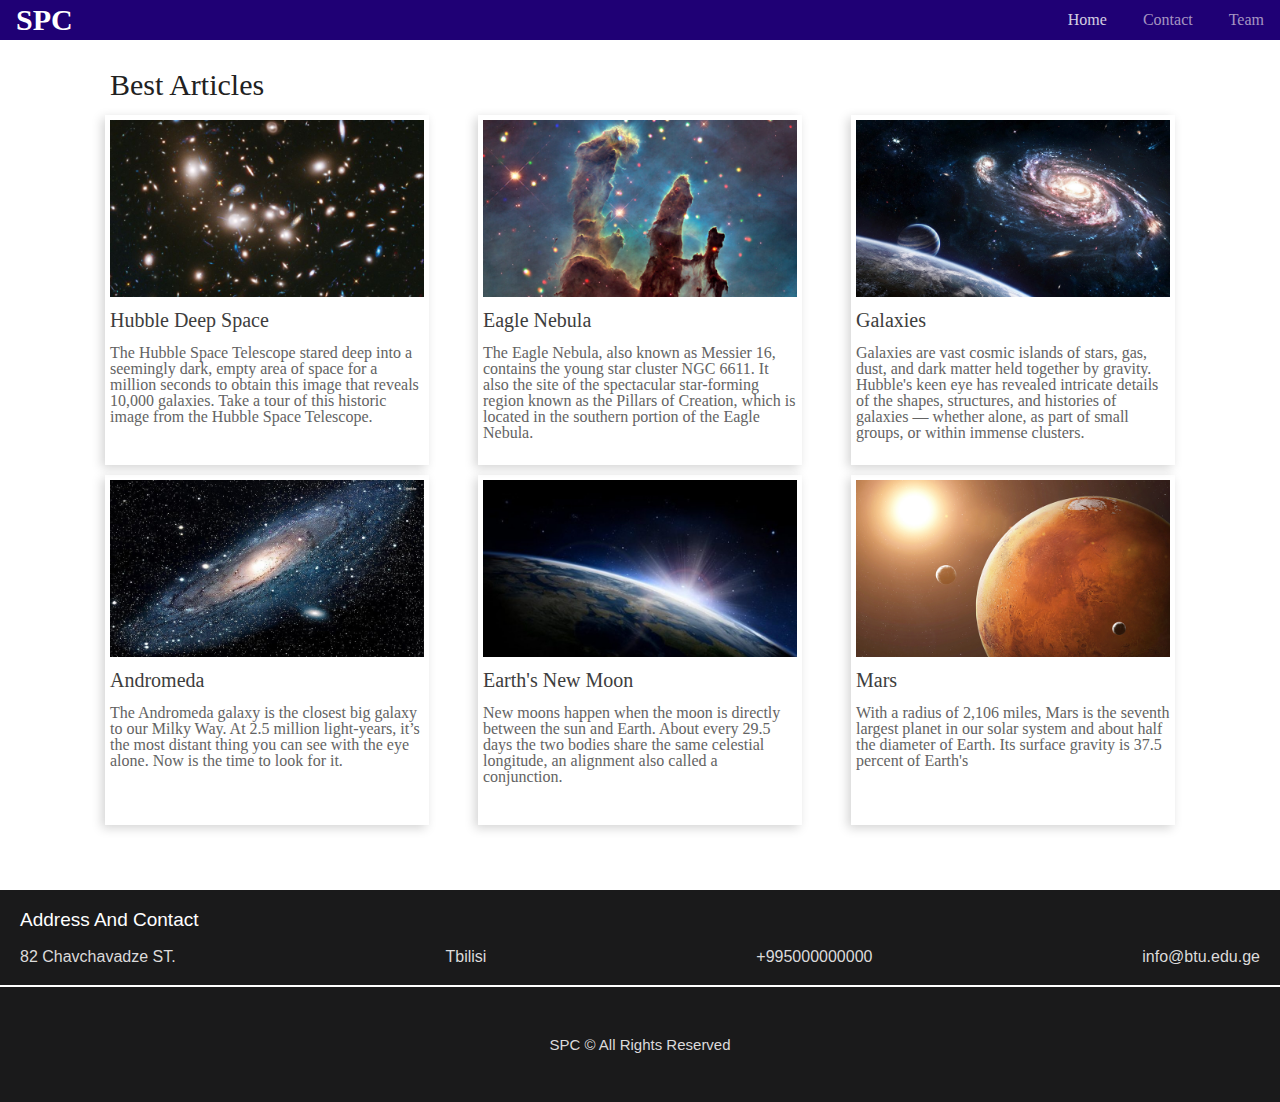
<file: index.html>
<!DOCTYPE html>
<html lang="en">
<head>
    <meta charset="UTF-8">
    <meta name="viewport" content="width=device-width, initial-scale=1.0">
    <link rel="stylesheet" type="text/css" href="css\reset.css">
    <link rel="stylesheet" type="text/css" href="css\header.css">
    <link rel="stylesheet" type="text/css" href="css\main.css">
    <link rel="stylesheet" type="text/css" href="css\footer.css">
    <meta property="og:title" content="Space Stuff News">
    <meta property="og:description" content="News and general info about space">
    <meta property="og:image" content="https://baska5.github.io/lesson-responsive/images/hubble_deep_space.jpg">
    <meta property="og:url" content="https://baska5.github.io/lesson-responsive/">
    <meta property="og:type" content="website">
    <meta property="fb:app_id" content="1297266010620119">
    <title>Spc Articles</title>
</head>
<body>
    <header class="header">
        <div class="header-top">
            <div class='header-logo'>
                <h1 class="main-title">
                    SPC
                </h1> 
            </div>
            <div class="header-toggle" onclick="toggleMenu()">
                <p class="curr-page">☰</p>
            </div>
        </div>
        <nav class="header-bottom">
            <ul id="navigation" class="navigation">
                <li class="navigation-item">
                    <p class="curr-page">
                        Home
                    </p>
                </li>
                <li class="navigation-item">
                    <a href="contact.html" class="nav-item">
                        Contact
                    </a>
                </li>
                <li class="navigation-item">
                    <a href="team.html" class="nav-item">
                        Team
                    </a>
                </li>
            </ul>
        </nav>
    </header>
    <main class="main-page" id="mainBlock">
        
    </main>
    <section>
        <div class="info">
            <div class="block">
                <h5 class="block-header">
                    Address And Contact
                </h5>
            </div>
            <div class="block">
                <a href="#" class="block-text">
                    82 Chavchavadze ST.
                </a>
                <a href="#" class="block-text">
                    Tbilisi
                </a>
                <a href="#" class="block-text">
                    +995000000000
                </a>
                <a href="#" class="block-text">
                    info@btu.edu.ge
                </a>
            </div>
        </div>
    </section>
    <footer class="foot">
        <div class="text-wrapper">
            <p class="footer-text">
                SPC © All Rights Reserved
            </p>
        </div>
    </footer>
    <script>
        let nav = document.getElementById('navigation');
        function toggleMenu() {
            nav.classList.toggle('navigation-visible');
        }
    </script>
    <script src="js/load_articles.js"></script>
</body>
</html>
</file>
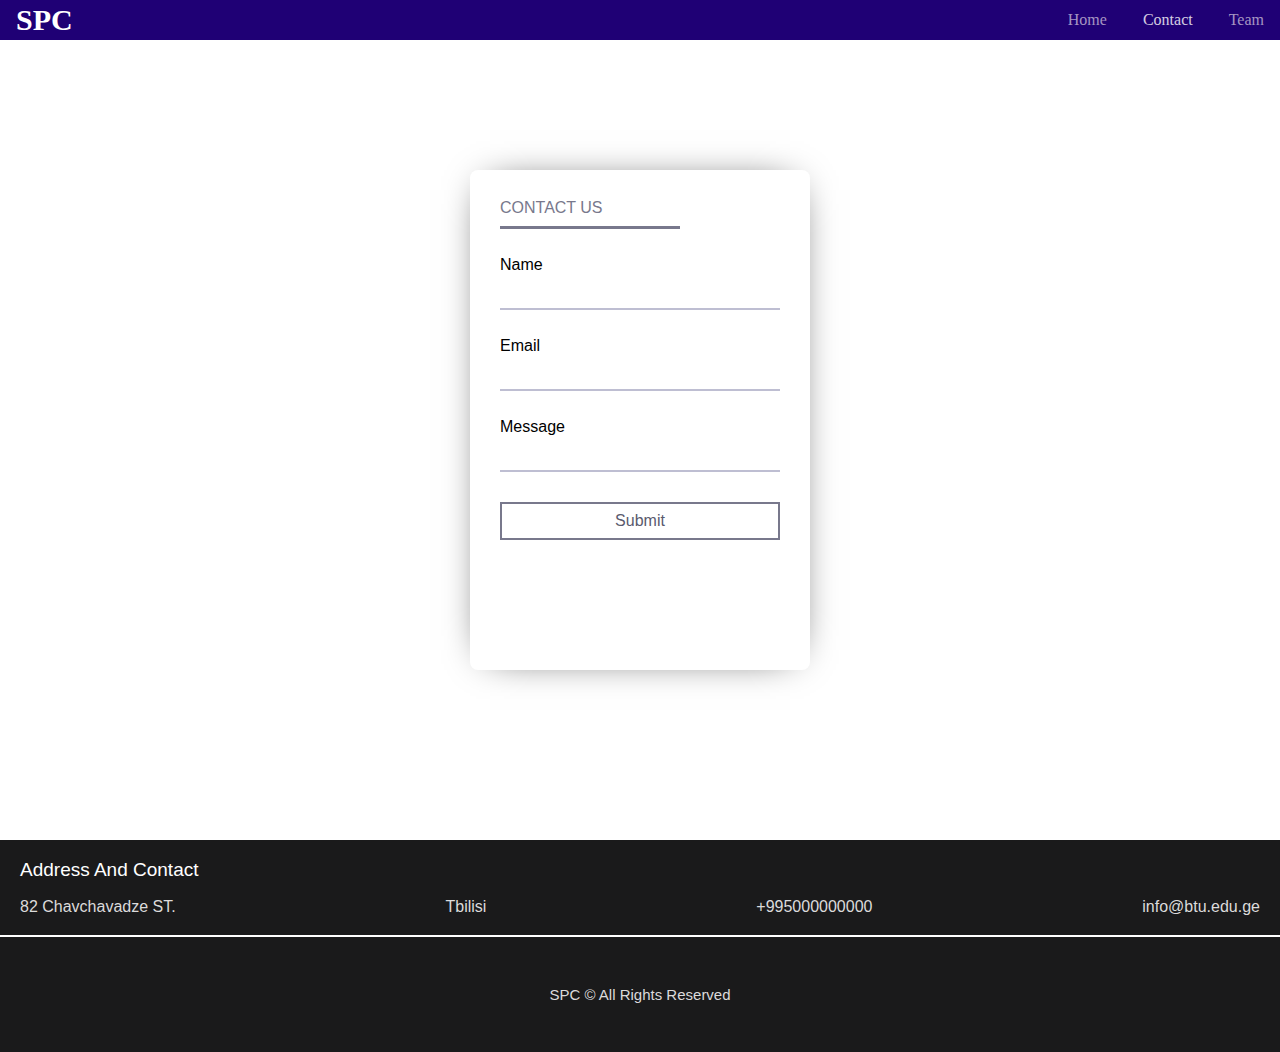
<file: contact.html>
<!DOCTYPE html>
<html lang="en">
<head>
    <meta charset="UTF-8">
    <meta name="viewport" content="width=device-width, initial-scale=1.0">
    <link rel="stylesheet" type="text/css" href="css\reset.css">
    <link rel="stylesheet" type="text/css" href="css\header.css">
    <link rel="stylesheet" type="text/css" href="css\contact.css">
    <link rel="stylesheet" type="text/css" href="css\footer.css">
    <title>Contact</title>
</head>
<body>
    <header class="header">
        <div class="header-top">
            <div class='header-logo'>
                <h1 class="main-title">
                    SPC
                </h1> 
            </div>
            <div class="header-toggle" onclick="toggleMenu()">
                ☰
            </div>
        </div>
        <nav class="header-bottom">
            <ul id="navigation" class="navigation">
                <li class="navigation-item">
                    <a href="index.html" class="nav-item">
                        Home
                    </a>
                </li>
                <li class="navigation-item">
                    <p class="curr-page">
                        Contact
                    </p>
                </li>
                <li class="navigation-item">
                    <a href="team.html" class="nav-item">
                        Team
                    </a>
                </li>
            </ul>
        </nav>
    </header>
    <main class="main-block">  
        <form autocomplete="off">
            <div class="form-block" id="formBlock">
                <h2 class="form-header">CONTACT US</h2>
                <div>
                    <label for="userName" class="input-text">
                        Name
                    </label>
                </div>
                <div>
                    <input type="text" name="userName" id = "userName" class="form-input">
                </div>
                <div>
                    <label for="userEmail" class="input-text">
                        Email
                    </label>
                </div>
                <div>
                    <input type="email" name="userEmail" id = "userEmail" class="form-input">
                </div>
                <div>
                    <label for="userMessage" class="input-text">
                        Message
                    </label>
                </div>
                <div>
                    <input type="text" name="userMessage" id = "userMessage" class="form-input">
                </div>
                <div class="button-block">
                    <button class="form-button" id="submitBtn">
                        Submit
                    </button>
                </div>
            </div>
        </form>
    </main>
    <section>
        <div class="info">
            <div class="block">
                <h5 class="block-header">
                    Address And Contact
                </h5>
            </div>
            <div class="block">
                <a href="#" class="block-text">
                    82 Chavchavadze ST.
                </a>
                <a href="#" class="block-text">
                    Tbilisi
                </a>
                <a href="#" class="block-text">
                    +995000000000
                </a>
                <a href="#" class="block-text">
                    info@btu.edu.ge
                </a>
            </div>
        </div>
    </section>
    <footer class="foot">
        <div class="text-wrapper">
            <p class="footer-text">
                SPC © All Rights Reserved
            </p>
        </div>
    </footer>
    <script>
        let nav = document.getElementById('navigation');
        function toggleMenu() {
            nav.classList.toggle('navigation-visible');
        }
    </script>
    <script src="js/contact.js"></script>
</body>
</html>
</file>
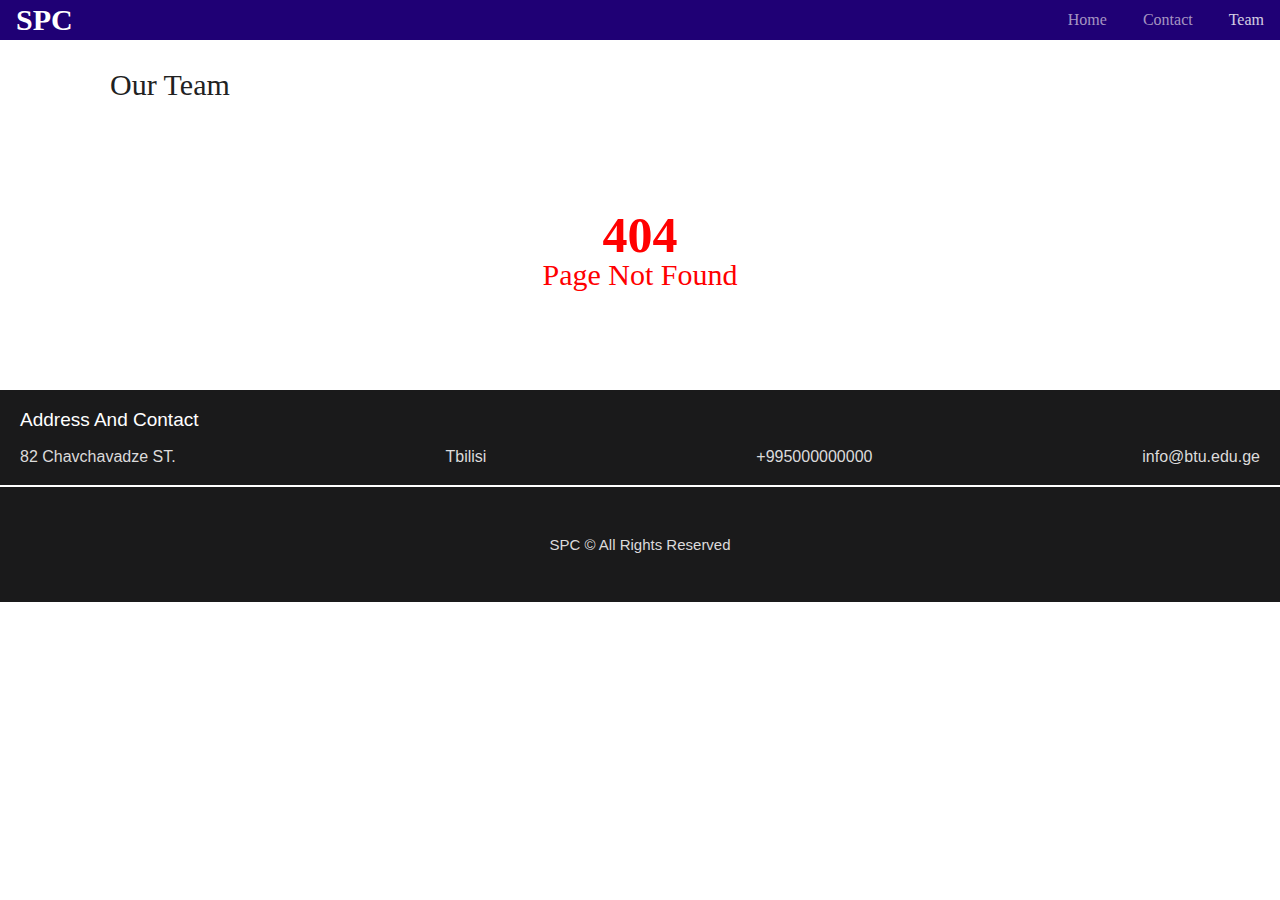
<file: team.html>
<!DOCTYPE html>
<html lang="en">
<head>
    <meta charset="UTF-8">
    <meta name="viewport" content="width=device-width, initial-scale=1.0">
    <link rel="stylesheet" type="text/css" href="css\reset.css">
    <link rel="stylesheet" type="text/css" href="css\header.css">
    <link rel="stylesheet" type="text/css" href="css\team.css">
    <link rel="stylesheet" type="text/css" href="css\footer.css">
    <title>Team</title>
</head>
<body>
    <header class="header">
        <div class="header-top">
            <div class="header-logo">
                <h1 class="main-title">
                    SPC
                </h1> 
            </div>
            <div class="header-toggle" onclick="toggleMenu()">
                ☰
            </div>
        </div>
        <nav class="header-bottom">
            <ul id="navigation" class="navigation">
                <li class="navigation-item">
                    <a href="index.html" class="nav-item">
                        Home
                    </a>
                </li>
                <li class="navigation-item">
                    <a href="contact.html" class="nav-item"> 
                        Contact
                    </a>
                </li>
                <li class="navigation-item">
                    <p class="curr-page">
                        Team
                    </p>
                </li>
            </ul>
        </nav>
    </header>
    <main class="main-page" id="mainBlock">
        <div class="title-block">
            <p class="title">
                Our Team
            </p>
        </div>
        <div class="team-block">

        </div>
    </main>
    <section>
        <div class="info">
            <div class="block">
                <h5 class="block-header">
                    Address And Contact
                </h5>
            </div>
            <div class="block">
                <a href="#" class="block-text">
                    82 Chavchavadze ST.
                </a>
                <a href="#" class="block-text">
                    Tbilisi
                </a>
                <a href="#" class="block-text">
                    +995000000000
                </a>
                <a href="#" class="block-text">
                    info@btu.edu.ge
                </a>
            </div>
        </div>
    </section>
    <footer class="foot">
        <div class="text-wrapper">
            <p class="footer-text">
                SPC © All Rights Reserved
            </p>
        </div>
    </footer>
    <script>
        let nav = document.getElementById('navigation');
        function toggleMenu() {
            nav.classList.toggle('navigation-visible');
        }
    </script>
    <script src="js/load_employees.js"></script>
</body>
</html>
</file>
